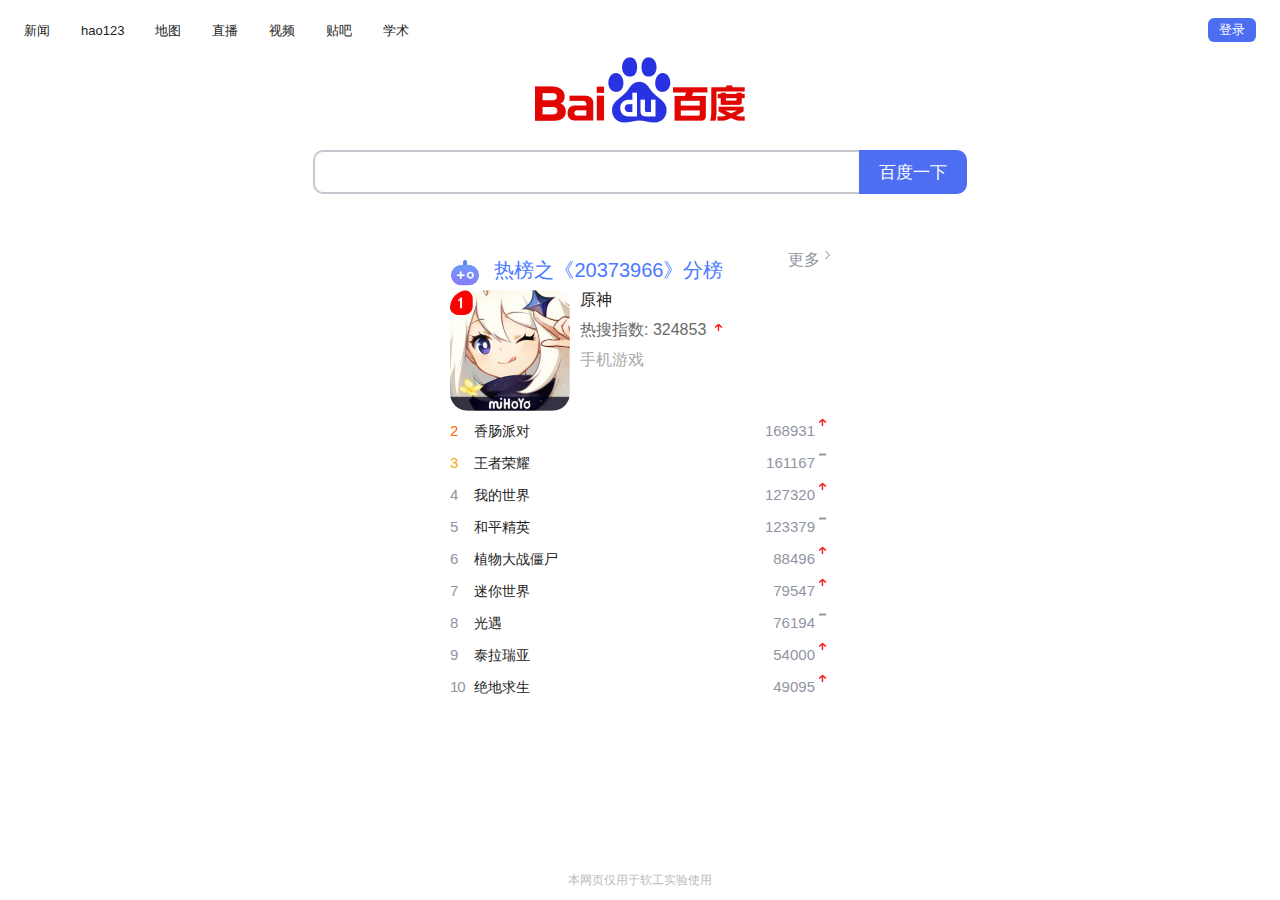
<file: lab1/index.html>
<!doctype html>
<html>

<head>
    <link href="css/style.css" type="text/css" rel="stylesheet" />
    <script src="js/index.js"></script>
</head>

<head>
    <meta charset="utf-8">
    <title>百度一下，你就知道</title>
</head>

<body>
    <div class="web-outer">
        <div id="head">
            <div id="top-left">
                <a href="http://news.baidu.com/" target="_blank">新闻</a>
                <a href="https://www.hao123.com" target="_blank">hao123</a>
                <a href="http://map.baidu.com" target="_blank">地图</a>
                <a href="https://live.baidu.com/" target="_blank">直播</a>
                <a href="https://haokan.baidu.com/?sfrom=baidu-top" target="_blank">视频</a>
                <a href="http://tieba.baidu.com" target="_blank">贴吧</a>
                <a href="http://xueshu.baidu.com" target="_blank">学术</a>
            </div>
            <div id="top-right">
                <div id="top-login-btn">登录</div>
            </div>
        </div>
        <div id="outer-mid">
            <div id="mid">
                <div id="logo-outer">
                    <figure id="logo" title="点击一下，了解更多"></figure>
                </div>
                <div id="search-div">
                    <div id="search-input">
                        <input id="input" onkeydown="entersearch()"/>
                        <div id="search-btn">百度一下</div>
                    </div>
                </div>
            </div>
            <div id="down-mid">
                <img id="game_img" src="img/game.png"/>
                <span id="hot-title">热榜之《20373966》分榜</span>
                <img id="right_img" src="img/right.png"/>
                <a id="more">更多</a>
                <div id="first" style="float: left">
                    <div id="pic-content" style="width: 130px;float: left;">
                        <img id="yuanshen" src="img/genshin.jpg"/>
                    </div>
                    <div id="text-content" style="float:left;">
                        <div id="yuanshen1" style="height: 30px;cursor: pointer;">原神</div>
                        <div style="height: 30px;color: dimgray;">热搜指数: 324853
                        <img id="1_up_img" src="img/up.png" style=" width: 15px ;"/></div>
                        <div style="color: rgb(170, 170, 170);">手机游戏</div>
                    </div>
                </div>
                <ul id="hot">
                    <li>
                        <span class="hot-order hot-order-2">2</span>
                        <span class="hot-content">香肠派对</span>
                       
                        <img id="up_img" src="img/up.png"/>
                        <span id="hot_num">168931</span>
                    </li>
                    <li>
                        <span class="hot-order hot-order-3">3</span>
                        <span class="hot-content">王者荣耀</span>
                        
                        <img id="up_img" src="img/heng.png"/>
                        <span id="hot_num">161167</span>
                    </li>
                    <li>
                        <span class="hot-order">4</span>
                        <span class="hot-content">我的世界</span>
                        
                        <img id="up_img" src="img/up.png"/>
                        <span id="hot_num">127320</span>
                    </li>
                    <li>
                        <span class="hot-order">5</span>
                        <span class="hot-content">和平精英</span>
                        
                        <img id="up_img" src="img/heng.png"/>
                        <span id="hot_num">123379</span>
                    </li>
                    <li>
                        <span class="hot-order">6</span>
                        <span class="hot-content">植物大战僵尸</span>
                        
                        <img id="up_img" src="img/up.png"/>
                        <span id="hot_num">88496</span>
                    </li>
                    <li>
                        <span class="hot-order">7</span>
                        <span class="hot-content">迷你世界</span>
                        
                        <img id="up_img" src="img/up.png"/>
                        <span id="hot_num">79547</span>
                    </li>
                    <li>
                        <span class="hot-order">8</span>
                        <span class="hot-content">光遇</span>
                        
                        <img id="up_img" src="img/heng.png"/>
                        <span id="hot_num">76194</span>
                    </li>
                    <li>
                        <span class="hot-order">9</span>
                        <span class="hot-content">泰拉瑞亚</span>
                        
                        <img id="up_img" src="img/up.png"/>
                        <span id="hot_num">54000</span>
                    </li>
                    <li>
                        <span class="hot-order">10</span>
                        <span class="hot-content">绝地求生</span>
                        
                        <img id="up_img" src="img/up.png"/>
                        <span id="hot_num">49095</span>
                    </li>
                    <!-- TODO: 完成剩余部分的代码 -->
                </ul>
            </div>
        </div>
        <div id="footer">本网页仅用于软工实验使用</div>
        <!-- 引入核心代码，请不要修改 -->
        <script src="code/index.js"></script>
    </div>
    <style>
        #logo {
            background-image: url('./img/logo.png');
        }
    </style>
</body>

</html>
</file>
<file: lab1/css/style.css>
body{
    font-family: Arial,sans-serif;
    color: #222;
}

.web-outer{
    width: 100%;
    height: 100%;
    min-width: 1250px;
    min-height: 600px;
    position: absolute;
    top: 0;
    left: 0;
}

#head{
    position: absolute;
    top: 0;
    left: 0;
    width: 100%;
    z-index: 1;
}

#head>div{
    position: absolute;
    height: 60px;
}

#top-left{
    padding-left: 24px;
    top: 0;
    left: 0;
}

#top-left a{
    margin: 19px 31px 0 0;
    color: #222;
    display: block;
    float: left;
    font-size: 13px;
    font-weight: 400;
    text-decoration: none;
    text-align: center;
    line-height: 23px;
    list-style-position: outside;
    font-stretch: 100%;
    cursor: pointer;
}

#top-left a:hover{
    color: #315efb;
}

#top-right{
    padding-right: 24px;
    top: 0;
    right: 0;
    margin-left: 32px;
    font-size: 13px;
}

#top-right #top-login-btn{
    margin-top: 18px;
    width: 48px;
    height: 24px;
    line-height: 24px;
    font-weight: 400;
    text-align: center;
    border-radius: 6px;
    background-color: #4e6ef2;
    color: #fff;
    cursor: pointer;
}

#top-right #top-login-btn:hover{
    background-color: #315efb;
}

#top-right #user{
    margin-top: 15px;
    margin-left: 32px;
    display: inline-block;
    height: 30px;
    line-height: 30px;
    cursor: pointer;
}

#top-right #user:hover #name{
    color: #315efb;
}

#top-right #user #user-img{
    position: relative;
    width: 28px;
    height: 28px;
    border: 1px solid #4e71f2;
    display: inline-block;
    border-radius: 50%;
}

#top-right #user #user-img img{
    padding: 2px;
    width: 24px;
    height: 24px;
    border-radius: 50%;
}

#top-right #user #name{
    max-width: 300px;
    vertical-align: top;
    margin: 3px 0 0 6px;
    display: -webkit-box;
    -webkit-box-orient: vertical;
    -webkit-line-clamp: 1;
    word-break: break-all;
    overflow: hidden;
    float: right;
}

#outer-mid{
    width: 100%;
    height: 100%;
    position: absolute;
    top: 0;
    left: 0;
}

#mid{
    width: 654px;
    height: 10%;
    min-height: 250px;
    margin: 0 auto;
    position: relative;
}

#down-mid{
    width:380px;
    height: auto;
    min-height: 314px;
    margin: 0 auto;
    position: relative;
}

#logo-outer{
    height: 60%;
    position: relative;
}

#logo{
    margin-left: -135px;
    width: 270px;
    height: 129px;
    position: absolute;
    left: 50%;
    bottom: -1px;
    background-size: contain;
    background-position: center;
    cursor: pointer;
}

#search-div input{
    width: 512px;
    height: 16px;
    padding: 12px 16px;
    font-size: 16px;
    margin: 0;
    vertical-align: top;
    outline: 0;
    box-shadow: none;
    border-radius: 10px 0 0 10px;
    border: 2px solid #c4c7ce;
    border-right: 0;
    background: #fff;
    color: #222;
}

#search-div input:hover{
    border-color: #a7aab5;
}

#search-div input:focus{
    border-color: #4e6ef2;
}

#search-btn{
    cursor: pointer;
    width: 108px;
    height: 44px;
    line-height: 45px;
    text-align: center;
    background-color: #4e6ef2;
    border-radius: 0 10px 10px 0;
    font-size: 17px;
    color: #fff;
    font-weight: 400;
    float: right;
}

#search-btn:hover{
    background-color: #4662d9;
}

#game_img{
    line-height:30px;
    width: 30px;
    height: auto;
    vertical-align: middle;
}

#more{
    float: right;
    cursor: pointer;
    color: #9195a3;
}

#right_img{
    float:right;
    width: 10px;
    height: auto;
    vertical-align: bottom;
}

#yuanshen{
    border-radius: 15%;
    width: 120px;
    height: auto;
}

#yuanshen1:hover{
    color: #315efb;
}

#up_img{
    float: right;
    width: 15px;
    height: auto;
}

#hot_num{
    float: right;
    font-size: 15px;
    color: #9195a3;
}

#hot-title{
    width: 654px;
    height: 24px;
    line-height: 40px;
    margin: 10px;
    font-size: 20px;
    color: rgb(74, 122, 255);
}

#hot{
    width: 380px;
    margin: 0;
    padding: 0;
}

#hot li{
    width: 100%;
    height: 32px;
    list-style: none;
    line-height: 32px;
    font-size: 15px;
    overflow: hidden;
    text-overflow: ellipsis;
    white-space: nowrap;
    cursor: pointer;
}

#hot li:nth-child(odd){
    margin-right: 60px;
    float: left;
}

#hot li:nth-child(even){
    margin-left: 58px;
    float: right;
}

#hot li .hot-order{
    margin-right: 2px;
    font-family: Arial, sans-serif;
    width: 18px;
    letter-spacing: -1px;
    color: #9195a3;
    display: inline-block;
}

#hot li .hot-order-1{
    color: #fe2d46;
}

#hot li .hot-order-2{
    color: #f60;
}

#hot li .hot-order-3{
    color: #faa90e;
}

#hot li .hot-content{
    font-size: 14px;
    display: inline-block;
}

#hot li:hover .hot-content{
    color: #315efb;
}

#hot li .hot-tag{
    display: inline-block;
    margin-left: 8px;
    margin-bottom: 4px;
    padding: 0 2px;
    text-align: center;
    vertical-align: middle;
    font-style: normal;
    color: #fff;
    overflow: hidden;
    height: 16px;
    line-height: 16px;
    font-size: 12px;
    border-radius: 4px;
    font-weight: 200;
}

#hot li .hot-tag.hot{
    background-color: #ff9812;
}

#hot li .hot-tag.new{
    background-color: #ff455b;
}

#footer{
    width: 100%;
    height: 39px;
    line-height: 39px;
    position: absolute;
    left: 0;
    bottom: 0;
    text-align: center;
    font-size: 12px;
    color: #bbb;
}
</file>
